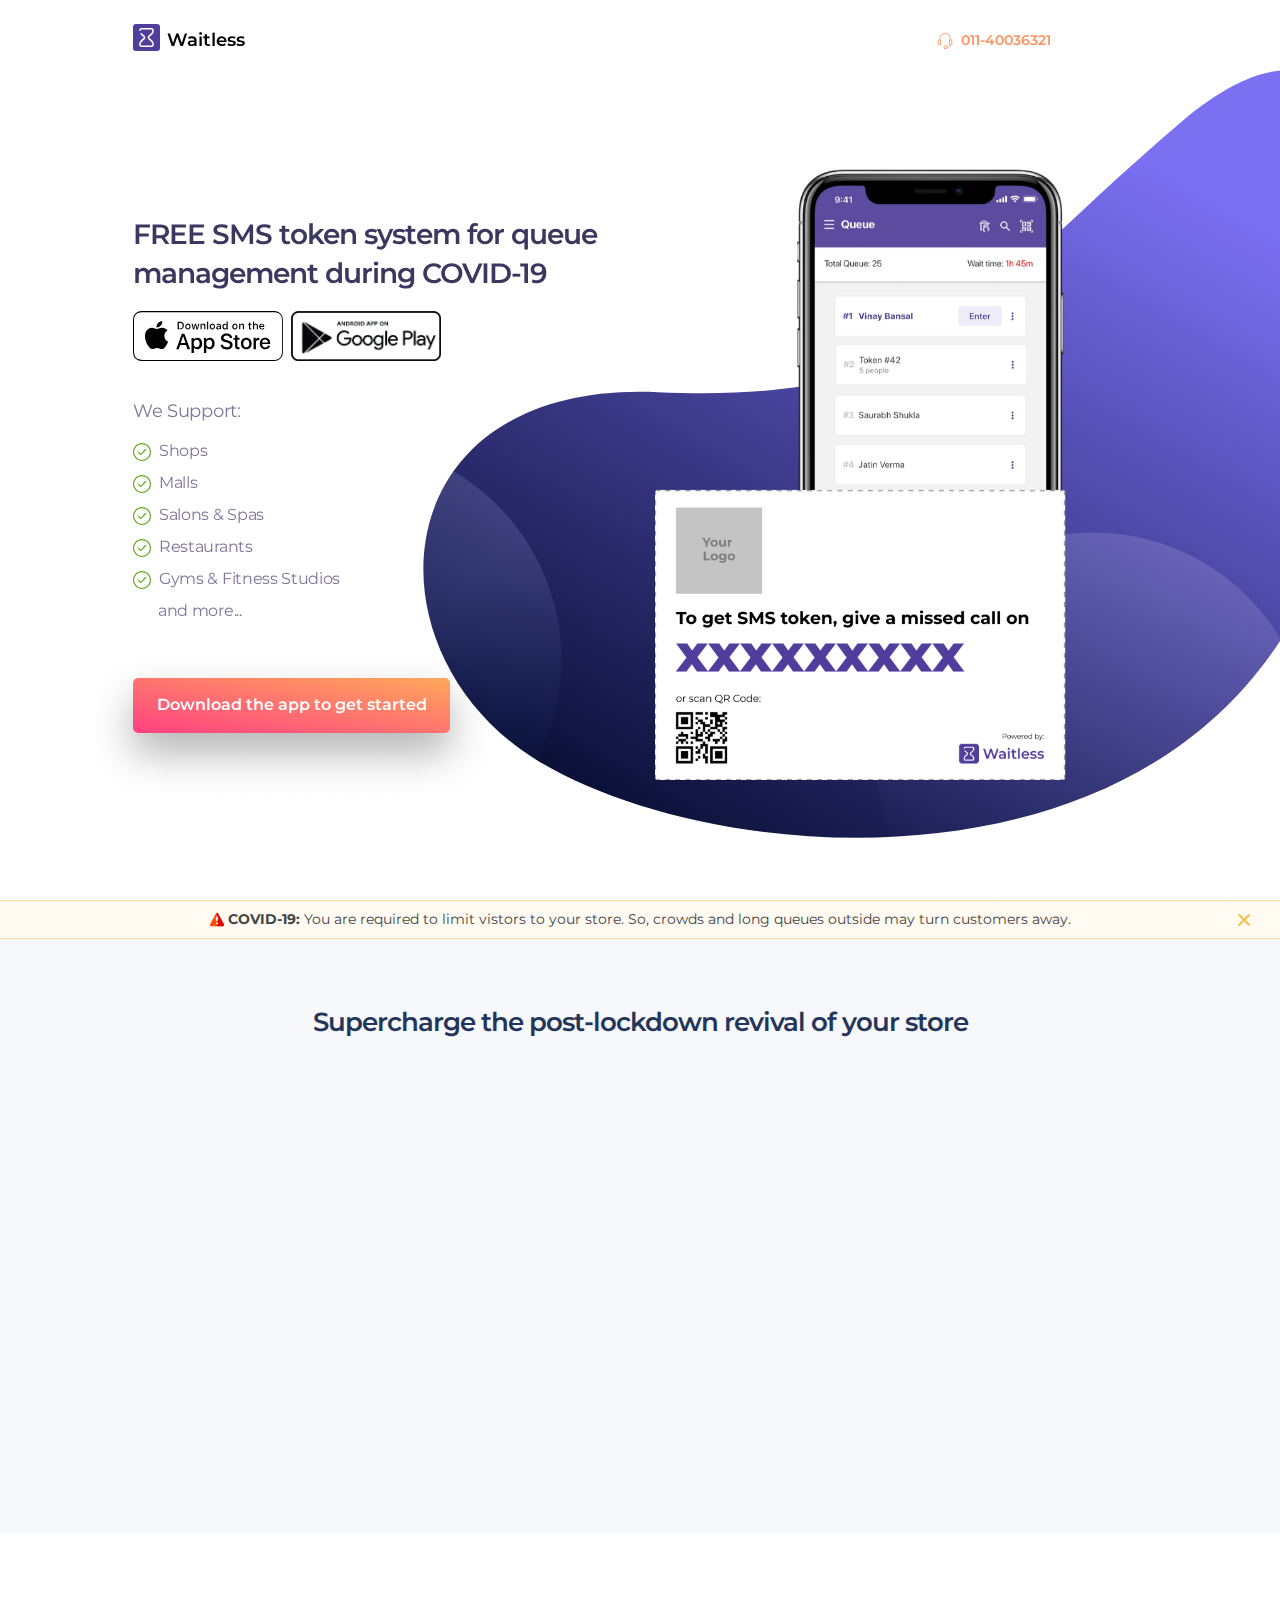
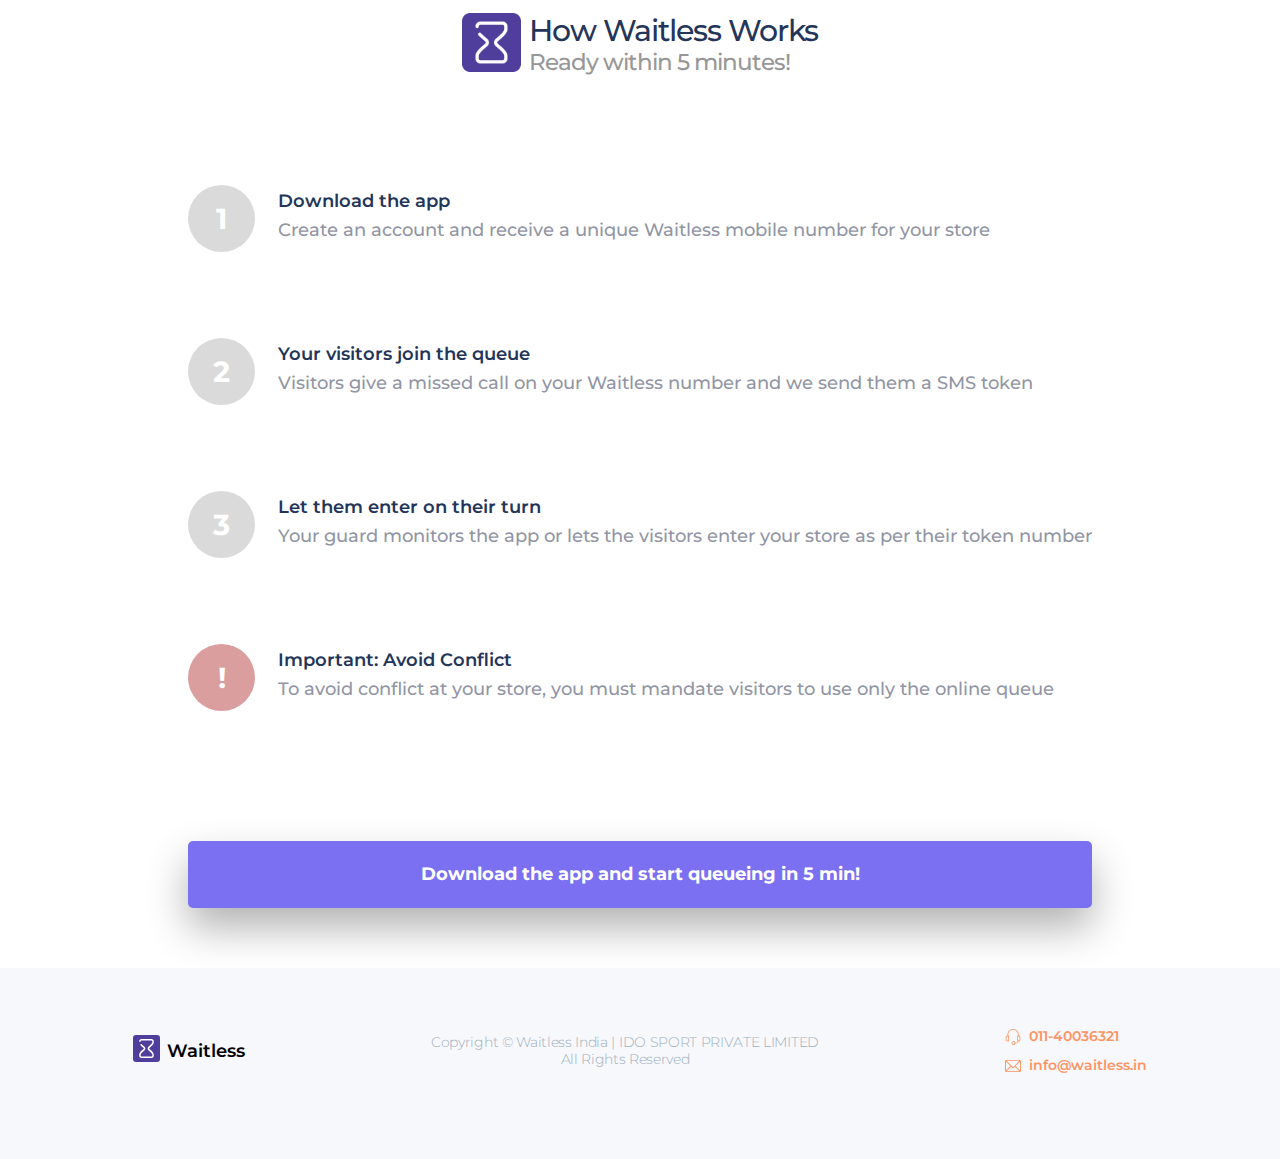
<file: index.html>
<!DOCTYPE html>
<html lang="en">

<head>
  <meta charset="utf-8">
  <meta content="width=device-width, initial-scale=1.0" name="viewport">

  <title>Waitless App | COVID-19 Online Queue Management</title>
  <meta content="" name="descriptison">
  <meta content="" name="keywords">
  <link rel="icon" type="image/x-icon" href="favicon.ico">

  <!-- Google Fonts -->
  <link
    href="https://fonts.googleapis.com/css2?family=Montserrat:ital,wght@0,100;0,200;0,300;0,400;0,500;0,600;0,700;0,800;0,900;1,100;1,200;1,300;1,400;1,500;1,600;1,700;1,800;1,900&display=swap"
    rel="stylesheet">
  <!-- Vendor CSS Files -->
  <link href="assets/vendor/bootstrap/css/bootstrap.min.css" rel="stylesheet">
  <link href="assets/vendor/aos/aos.css" rel="stylesheet">

  <!-- Main CSS File -->
  <link href="assets/css/style.css" rel="stylesheet">

</head>

<body>

  <!-- ======= Header ======= -->
  <header id="header" class="fixed-top d-flex align-items-center">
    <div class="container ">
      <div class="px-sm-5 d-flex align-items-center">
        <div class="logo mr-auto">
          <a href="index.html">
            <p class="d-flex align-items-center logoItem">
              <img src="assets/img/logo.svg" alt="logo" class="img-fluid" width="27px" height="27px">
              <span class="logoText">Waitless</span>
            </p>
          </a>
        </div>

        <a href="tel:011-40036321" class="ml-auto"><img src="assets/icons/headphone.svg" alt="contact"
            class="img-fluid mr-1">
          <span class="small-Text navPhone">011-40036321</span>
        </a>
      </div>
    </div>
  </header>
  <!-- End Header -->

  <!-- ======= Hero Section ======= -->
  <section id="hero" class="d-flex align-items-center px-3">
    <div class="container">
      <div class="row px-sm-5 mt-sm-5">
        <div class="col-lg-6 col-12 pt-sm-5 pt-2 pt-lg-0 d-flex flex-column justify-content-center">
          <h1 data-aos="fade-up">FREE SMS token system for queue management during COVID-19</h1>
          <div class="d-flex flex-wrap pt-2" data-aos="fade" data-aos-delay="400">
            <a target="_blank" href="https://www.apple.com/ios/app-store/"> <img src="/assets/icons/appStore.svg"
                alt="downloadApp" width="150px" class="mr-2 mb-3"></a>
            <a target="_blank" href="https://play.google.com/store/apps"><img src="/assets/icons/google-play-badge.png"
                width="150px" height="50px" alt="downloadApp"></a>
          </div>
          <div data-aos="fade-up" data-aos-delay="400">
            <h2 class="pt-5 pt-sm-4">We Support:</h2>
            <ul>
              <li><img src="/assets/icons/check.svg" alt="supportPoint" class="mr-2">Shops</li>
              <li><img src="/assets/icons/check.svg" alt="supportPoint" class="mr-2">Malls</li>
              <li><img src="/assets/icons/check.svg" alt="supportPoint" class="mr-2">Salons & Spas</li>
              <li><img src="/assets/icons/check.svg" alt="supportPoint" class="mr-2">Restaurants</li>
              <li><img src="/assets/icons/check.svg" alt="supportPoint" class="mr-2">Gyms & Fitness Studios</li>
              <li class="andMore">and more...</li>
            </ul>
            <button href="#about" class="btn-get-started scrollto">Download the app to get started</button>
          </div>
        </div>

        <div class="col-lg-6 col-12 mt-4 mt-sm-0 d-sm-flex justify-content-end align-items-end mobileArt"
          data-aos="fade-left" data-aos-delay="200">
          <img class="img-fluid mobileimg" src="/assets/img/mobile.png" alt="mobile">
        </div>
      </div>
    </div>
  </section><!-- End Hero -->


  <main id="main">
    <!-- ======= Alert Section ======= -->
    <section class="alertBar py-2 d-flex align-items-center" id="covidAlert">
      <div class="d-flex flex-column flex-sm-row px-4 px-sm-0">
        <p class="m-0 pr-sm-1 d-flex justify-content-sm-center pb-1 pb-sm-0">
          <img src="/assets/icons/alert.svg" alt="alert" width="14px" class="mr-1">
          <span class="font-weight-bold ">COVID-19:</span>
        </p>
        <p class="mb-0">
          You are required to limit vistors to your store. So, crowds and long queues outside may turn customers away.
        </p>
      </div>
      <a id="alertCross" class="cross cursor-pointer"><img src="/assets/icons/cross.svg" alt="cancel"></a>
    </section>
    <!-- End Alert Section -->

    <!-- ======= Features Section ======= -->
    <section id="features" class="features">
      <div class="container">
        <h2>Supercharge the post-lockdown revival of your store</h2>

        <div class="row px-sm-5">
          <div class="col-md-6 col-lg-4 mb-5 mb-lg-0">
            <div class=" d-flex flex-column align-items-center" data-aos="fade-up" data-aos-delay="100">
              <div class="offerIcon bg-orange"><img src="/assets/icons/queue.svg" alt=""></div>
              <h4>Automatic queue management</h4>
              <p>Our system assigns the tokens, automatically so you don’t have to</p>
            </div>
          </div>

          <div class="col-md-6 col-lg-4  mb-5 mb-lg-0">
            <div class=" d-flex flex-column align-items-center" data-aos="fade-up" data-aos-delay="200">
              <div class="offerIcon bg-pink"><img src="/assets/icons/clock.svg" alt=""></div>
              <h4>Reduce waiting time by 90%</h4>
              <p>Allow your customers to join your queue remotely</p>
            </div>
          </div>

          <div class="col-md-6 col-lg-4 mb-5 mb-lg-0">
            <div class=" d-flex flex-column align-items-center" data-aos="fade-up" data-aos-delay="300">
              <div class="offerIcon bg-purple"><img src="/assets/icons/Stats.svg" alt=""></i></div>
              <h4>Reduce waiting time by 90%</h4>
              <p>A great experience for customers to have them keep coming back</p>
            </div>
          </div>
        </div>
      </div>
    </section>
    <!-- End Features Section -->

    <!-- ======= How It Works Section ======= -->
    <section id="howItWorks" class="howItWorks">
      <div class="container d-flex flex-column align-items-center">
        <div class="d-flex align-items-start title px-sm-5">
          <img class="mr-2" src="/assets/icons/logoSmall.svg" width="59px" alt="smalllogo">
          <div>
            <h4>How Waitless Works</h4>
            <h5>Ready within 5 minutes!</h5>
          </div>
        </div>
        <div class="steps px-sm-5">
          <div class="d-flex step align-items-sm-center align-items-start">
            <div>
              <p class="stepIcon">1</p>
            </div>
            <div>
              <h6>Download the app</h6>
              <p class="description">Create an account and receive a unique Waitless mobile number for your store</p>
            </div>
          </div>

          <div class="d-flex step align-items-sm-center align-items-start">
            <div>
              <p class="stepIcon">2</p>
            </div>
            <div>
              <h6>Your visitors join the queue</h6>
              <p class="description">Visitors give a missed call on your Waitless number and we send them a SMS token
              </p>
            </div>
          </div>

          <div class="d-flex step align-items-sm-center align-items-start">
            <div>
              <p class="stepIcon">3</p>
            </div>
            <div>
              <h6>Let them enter on their turn</h6>
              <p class="description">Your guard monitors the app or lets the visitors enter your store as per their
                token number</p>
            </div>
          </div>

          <div class="d-flex step align-items-sm-center align-items-start">
            <div>
              <p class="stepIcon alertStep">!</p>
            </div>
            <div>
              <h6>Important: Avoid Conflict</h6>
              <p class="description">To avoid conflict at your store, you must mandate visitors to use only the online
                queue</p>
            </div>
          </div>
          <button class="btn btn-block actionButton ">Download the app and start queueing in 5 min!</button>

        </div>
      </div>
    </section>
    <!-- End How It Works Section -->

  </main>
  <!-- End #main -->

  <!-- ======= Footer ======= -->
  <footer id="footer">
    <div class="container">
      <div class=" d-flex flex-column flex-sm-row align-items-center px-sm-5">
        <div class="text-lg-left text-center mb-4">
          <a href="index.html">
            <p class="d-flex align-items-center logoItem">
              <img src="assets/img/logo.svg" alt="logo" class="img-fluid" width="27px" height="27px">
              <span class="logoText">Waitless</span>
            </p>
          </a> </div>
        <div class="text-center mb-4" style="flex:1">
          <div class="copyright">
            Copyright &copy; Waitless India | IDO SPORT PRIVATE LIMITED
            <br>
            All Rights Reserved
          </div>
        </div>
        <div class="mb-4">
          <a href="tel:011-40036321" class="ml-auto"><img src="assets/icons/headphone.svg" alt="contact"
              class="img-fluid mr-1">
            <span class="small-Text">011-40036321</span>
          </a>
          <div class="py-1"></div>
          <a href="mailto:info@waitless.in" class="ml-auto"><img src="assets/icons/mail.svg" alt="contact"
              class="img-fluid mr-1">
            <span class="small-Text">info@waitless.in</span>
          </a>
        </div>
      </div>
    </div>
  </footer>
  <a href="#" class="back-to-top">
    <span>
      <img width="20px" src="/assets/icons/top.svg" alt="backToTop">
    </span>
  </a>
  <!-- End Footer -->

  <!-- Vendor JS Files -->
  <script src="assets/vendor/jquery/jquery.min.js"></script>
  <script src="assets/vendor/bootstrap/js/bootstrap.bundle.min.js"></script>
  <script src="assets/vendor/jquery.easing/jquery.easing.min.js"></script>
  <script src="assets/vendor/counterup/counterup.min.js"></script>
  <script src="assets/vendor/aos/aos.js"></script>

  <!-- Template Main JS File -->
  <script src="assets/js/main.js"></script>

</body>

</html>
</file>
<file: assets/css/style.css>
/**
* Website Name: Waitless
* Author: Shofol
*/

/*--------------------------------------------------------------
# General
--------------------------------------------------------------*/
body {
  font-family: "Montserrat", sans-serif;
  color: #444444;
  overflow-x: hidden;
}

a {
  color: #3498db;
}

a:hover {
  color: #5faee3;
  text-decoration: none;
}

h1,
h2,
h3,
h4,
h5,
h6 {
  font-family: "Montserrat", sans-serif;
}
ul {
  list-style-type: none;
  padding-left: 0;
}

/*--------------------------------------------------------------
# Utilites
--------------------------------------------------------------*/

.small-Text {
  font-style: normal;
  font-weight: 600;
  font-size: 14px;
  line-height: 16px;
  color: #ff9363;
}

.bg-orange {
  background: #ffa85b;
}

.bg-pink {
  background: #ff4a7f;
}

.bg-purple {
  background: #7268e3;
}

.display-none {
  display: none !important;
}

.cursor-pointer {
  cursor: pointer;
}

/*--------------------------------------------------------------
# Back to top button
--------------------------------------------------------------*/
.back-to-top {
  position: fixed;
  display: none;
  right: 15px;
  bottom: 15px;
  z-index: 99999;
}

.back-to-top span {
  display: flex;
  align-items: center;
  justify-content: center;
  font-size: 24px;
  width: 40px;
  height: 40px;
  border-radius: 4px;
  background: #7268e3;
  color: #fff;
  transition: all 0.4s;
}

.back-to-top i:hover {
  background: #7268e3;
  color: #fff;
}

/*--------------------------------------------------------------
# Disable AOS delay on mobile
--------------------------------------------------------------*/
@media screen and (max-width: 768px) {
  [data-aos-delay] {
    transition-delay: 0 !important;
  }
}

/*--------------------------------------------------------------
# Sections General
--------------------------------------------------------------*/
section {
  padding: 60px 0;
  overflow: hidden;
}

.section-bg {
  background-color: #f7fbfe;
}

.section-title {
  text-align: center;
  padding-bottom: 30px;
}

.section-title h2 {
  font-size: 32px;
  font-weight: bold;
  text-transform: uppercase;
  position: relative;
  color: #222222;
}

.section-title h2::before,
.section-title h2::after {
  content: "";
  width: 50px;
  height: 2px;
  background: #3498db;
  display: inline-block;
}

.section-title h2::before {
  margin: 0 15px 10px 0;
}

.section-title h2::after {
  margin: 0 0 10px 15px;
}

.section-title p {
  margin: 15px 0 0 0;
}

/*--------------------------------------------------------------
# Header
--------------------------------------------------------------*/
#header {
  height: 80px;
  z-index: 997;
  transition: all 0.5s;
}

#header.header-scrolled {
  box-shadow: 0px 2px 15px rgba(0, 0, 0, 0.1);
  height: 60px;
  background: #fff;
}

#header .logo img {
  padding: 0;
  margin: 0;
  max-height: 40px;
}

.logoText {
  font-weight: 600;
  font-size: 18px;
  line-height: 36px;
  color: #000000;
  padding-left: 7px;
  padding-top: 4px;
}

.logoItem {
  padding-top: 11px;
}

@media (min-width: 768px) {
  .navPhone {
    padding-right: 6rem;
  }
}

@media (max-width: 768px) {
  #header {
    box-shadow: 0px 2px 15px rgba(0, 0, 0, 0.1);
    height: 60px;
    background: #fff;
  }
}

/*--------------------------------------------------------------
# Hero Section
--------------------------------------------------------------*/
#hero {
  width: 100%;
  /* margin-top: 70px; */
  background: url("/assets/img/art.svg") no-repeat;
  background-position: right 70px;
  background-size: contain;
  background-attachment: scroll !important;
  min-height: 100vh;
  position: relative;
}

#hero h1 {
  margin: 0 0 10px 0;
  font-style: normal;
  font-weight: 600;
  font-size: 28px;
  line-height: 39px;
  letter-spacing: -1px;
  color: #3b385f;
}

#hero h2 {
  font-style: normal;
  font-weight: normal;
  font-size: 18px;
  line-height: 118%;
  letter-spacing: -0.3125px;
  color: #7f759a;
  margin-bottom: 20px;
}

#hero ul li {
  font-style: normal;
  font-weight: normal;
  font-size: 16px;
  line-height: 100%;
  letter-spacing: -0.3125px;
  padding-bottom: 14px;
  color: #7f759a;
}

#hero .btn-get-started {
  background: linear-gradient(189.84deg, #ffa85b 0%, #ff4182 100%);
  box-shadow: 0px 20px 40px rgba(0, 0, 0, 0.3);
  border-radius: 5px;
  width: 317px;
  font-style: normal;
  font-weight: 600;
  font-size: 16px;
  line-height: 20px;
  text-align: center;
  color: #ffffff;
  height: 55px;
  outline: none;
  border: none;
  transition: box-shadow, transform 0.1s;
  margin-top: 29px;
}

#hero .btn-get-started:hover {
  box-shadow: 0px 30px 50px rgba(0, 0, 0, 0.3);
  transform: scale(1.01);
}

.andMore {
  padding-left: 25px;
}

@media (min-width: 768px) {
  .mobileArt {
    padding-right: 6rem;
  }
}

@media (max-width: 768px) {
  #hero {
    margin-top: 20px;
    background-size: auto;
    background-position: right bottom;
  }
}

@media (max-width: 575px) {
  #hero .hero-img img {
    width: 80%;
  }
}

/*--------------------------------------------------------------
# Alert Bar
--------------------------------------------------------------*/

.alertBar {
  background: #fffbf2;
  border-top: 0.5px solid rgba(246, 193, 73, 0.5);
  border-bottom: 0.5px solid rgba(246, 193, 73, 0.5);
  font-size: 14px;
  display: flex;
  align-items: center;
  justify-content: center;
  position: relative;
  transition: display 0.25s;
}

.cross {
  position: absolute;
  right: 30px;
}

@media screen and (max-width: 768px) {
  .cross {
    right: 10px;
    top: 10px;
  }
}

/*--------------------------------------------------------------
# Features
--------------------------------------------------------------*/

.features {
  background: #f7f8fc;
  text-align: center;
  padding-bottom: 150px;
}

.features h2 {
  font-weight: 600;
  font-size: 26px;
  line-height: 46px;
  letter-spacing: -1px;
  color: #24355a;
  margin-bottom: 90px;
}

.features h4 {
  font-weight: 500;
  font-size: 18px;
  line-height: 22px;
  text-align: center;
  letter-spacing: -1px;
  color: #24355a;
  margin-bottom: 16px;
}

.features p {
  font-weight: normal;
  font-size: 18px;
  line-height: 22px;
  letter-spacing: -0.3125px;
  color: #9195a4;
}

.offerIcon {
  box-shadow: 0px 20px 40px rgba(0, 0, 0, 0.3);
  border-radius: 10px;
  width: 100px;
  height: 100px;
  display: flex;
  align-items: center;
  justify-content: center;
  margin-bottom: 50px;
}

@media (max-width: 768px) {
  .features {
    padding-bottom: 50px;
  }
}

/*--------------------------------------------------------------
# How It Works
--------------------------------------------------------------*/

.howItWorks h4 {
  font-weight: 500;
  font-size: 30px;
  /* line-height: 38px; */
  letter-spacing: -1px;
  color: #24355a;
  margin-bottom: 0;
}

.howItWorks h5 {
  font-weight: 500;
  font-size: 23px;
  letter-spacing: -1px;
  color: #979797;
}

@media (max-width: 768px) {
  .howItWorks h4 {
    font-size: 27px;
  }

  .howItWorks h5 {
    font-size: 20px;
  }
}

.howItWorks h6 {
  font-weight: 600;
  font-size: 18px;
  line-height: 16px;
  color: #24355a;
}

.title {
  margin: 20px 0 100px 0;
}

.step {
  margin-bottom: 70px;
}

.stepIcon {
  width: 67px;
  height: 67px;
  display: flex;
  justify-content: center;
  align-items: center;
  border-radius: 50%;
  background: #dadada;
  font-family: Montserrat;
  font-weight: bold;
  font-size: 29px;
  line-height: 21px;
  color: #ffffff;
  margin-right: 23px;
}

.alertStep {
  background: #da9e9e;
}

.description {
  font-weight: 500;
  font-size: 18px;
  line-height: 26px;
  color: #9195a4;
  mix-blend-mode: normal;
}

.actionButton {
  margin-top: 114px;
  background: #7b6ff2;
  box-shadow: 0px 20px 40px rgba(0, 0, 0, 0.3);
  border-radius: 5px;
  font-weight: bold;
  font-size: 18px;
  line-height: 22px;
  display: flex;
  align-items: center;
  justify-content: center;
  color: #ffffff;
  height: 67px;
  transition: box-shadow, transform 0.1s;
}

.actionButton:hover {
  color: #ffffff;
  transform: scale(1.01);
  box-shadow: 0px 30px 50px rgba(0, 0, 0, 0.3);
}

/*--------------------------------------------------------------
# Footer
--------------------------------------------------------------*/
#footer {
  background: #f7f8fc;
  padding: 50px 0;
  color: #222222;
  font-size: 14px;
}

#footer .copyright {
  font-weight: 300;
  font-size: 14px;
  line-height: 17px;
  letter-spacing: -0.318182px;
  color: #9dafbd;
}

/*--------------------------------------------------------------
# Badge
--------------------------------------------------------------*/

.badge {
  padding: 50px 60px;
  background: #fff;
  width: 1190px;
  height: 842px;
}

.badge .companyLogo {
  margin-right: 240px;
  width: 250px;
  height: 250px;
}
.badge .companyLogo img {
  object-fit: contain;
  object-position: 0 0;
}

.badge .headline {
  text-align: left;
  font-weight: bold;
  font-size: 40px;
  color: #000;
}

.badge .headline .mainTitle {
  color: #e01616;
  line-height: 0.8;
}

.badge .curveArrow {
  align-self: flex-end;
  padding-right: 128px;
  padding-top: 30px;
}

.badge .process {
  font-weight: normal;
  font-size: 52px;
  color: #000000;
  text-align: left;
}

.badge .phoneNo {
  font-size: 153px;
  text-align: left;
  color: #503e9d;
  word-spacing: -15px;
  font-weight: 800;
  letter-spacing: -2px;
}

.badge .bottom {
  padding-top: 15px;
}

.badge .qrCode {
  font-weight: normal;
  font-size: 29px;
  color: #000000;
}

.badge .qrCodeImageBox {
  width: 149px;
  height: 149px;
}

.badge .qrCodeImageBox img {
  object-fit: contain;
  object-position: 0 0;
}

.badge .poweredBy {
  align-self: flex-end;
  font-size: 20px;
  color: #000000;
  font-style: normal;
  font-weight: normal;
  color: #000000;
}

/*--------------------------------------------------------------
# Badge Small
--------------------------------------------------------------*/
.badgeSmall {
  padding: 58px 68px;
  width: 1040px;
  height: 735px;
}

.badgeSmall .companyLogo {
  margin-right: 126px;
  width: 250px;
  height: 250px;
}
.badgeSmall .companyLogo img {
  object-fit: contain;
  object-position: 0 0;
}

.badgeSmall .headline {
  text-align: left;
  font-weight: bold;
  font-size: 38px;
  color: #000;
}

.badgeSmall .headline .mainTitle {
  color: #e01616;
  line-height: 0.8;
  padding-bottom: 7px;
}

.badgeSmall .curveArrow {
  align-self: flex-end;
  padding-right: 100px;
}

.badgeSmall .process {
  font-weight: normal;
  font-size: 45px;
  color: #000000;
  text-align: left;
}

.badgeSmall .phoneNo {
  font-size: 130px;
  line-height: 1;
  text-align: left;
  color: #503e9d;
  font-weight: 800;
  word-spacing: -15px;
}

.badgeSmall .bottom {
  padding-top: 15px;
}

.badgeSmall .poweredBy {
  padding-top: 59px;
}

.badgeSmall .powered {
  font-weight: normal;
  font-size: 20px;
  text-align: right;
  color: #000000;
}

.storeNameBox {
  max-width: 275px;
  max-height: 212px;
  font-weight: bold;
  font-size: 50px;
  line-height: 61px;
  color: #000000;
  padding: 0px 5px;
  background: #ededed;
  display: flex;
  justify-content: center;
  align-items: center;
  text-align: center;
  white-space: normal;
}
</file>
